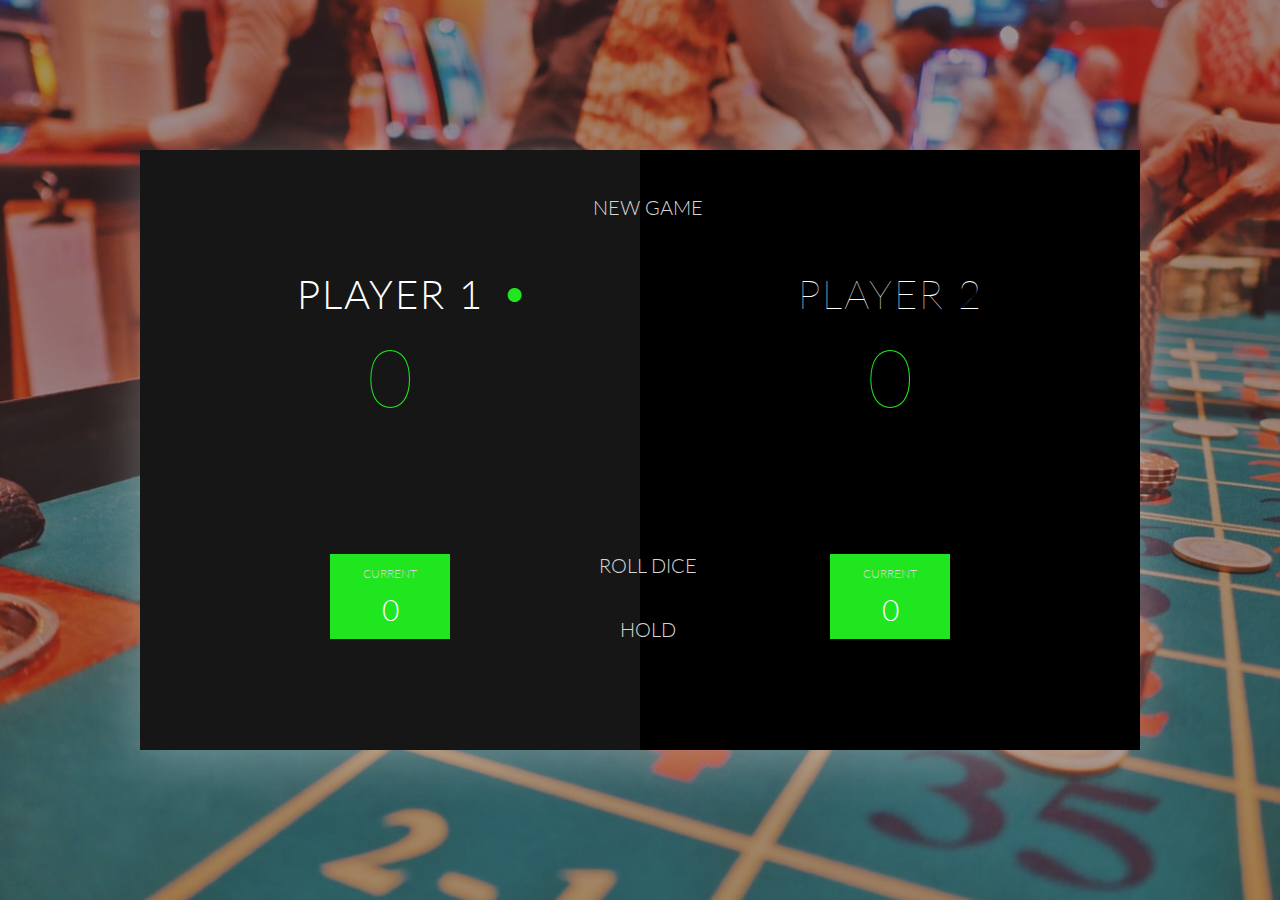
<file: index.html>
<!DOCTYPE html>
<html lang="en">
    <head>
        <meta charset="UTF-8">
        <link href="https://fonts.googleapis.com/css?family=Lato:100,300,600" rel="stylesheet" type="text/css">
        <link href="http://code.ionicframework.com/ionicons/2.0.1/css/ionicons.min.css" rel="stylesheet" type="text/css">
        <link rel="stylesheet" href="style.css">
        <link rel="shortcut icon" href="img/favicon.png" type="image/x-icon">
        <title>Pig Game</title>
    </head>
    <body>
        <div class="wrapper clearfix">
            <div class="player-0-panel active">
                <div class="player-name" id="name-0">Player 1</div>
                <div class="player-score" id="score-0">43</div>
                <div class="player-current-box">
                    <div class="player-current-label">Current</div>
                    <div class="player-current-score" id="current-0">11</div>
                </div>
            </div>
            <div class="player-1-panel">
                <div class="player-name" id="name-1">Player 2</div>
                <div class="player-score" id="score-1">72</div>
                <div class="player-current-box">
                    <div class="player-current-label">Current</div>
                    <div class="player-current-score" id="current-1">0</div>
                </div>
            </div>
            <button class="btn-new"><i class="ion-ios-plus-outline"></i>New game</button>
            <button class="btn-roll"><i class="ion-ios-loop"></i>Roll dice</button>
            <button class="btn-hold"><i class="ion-ios-download-outline"></i>Hold</button>
            <img src="dice-5.png" alt="Dice" class="dice">
        </div>
        <script src="script.js"></script>
    </body>
</html>
</file>
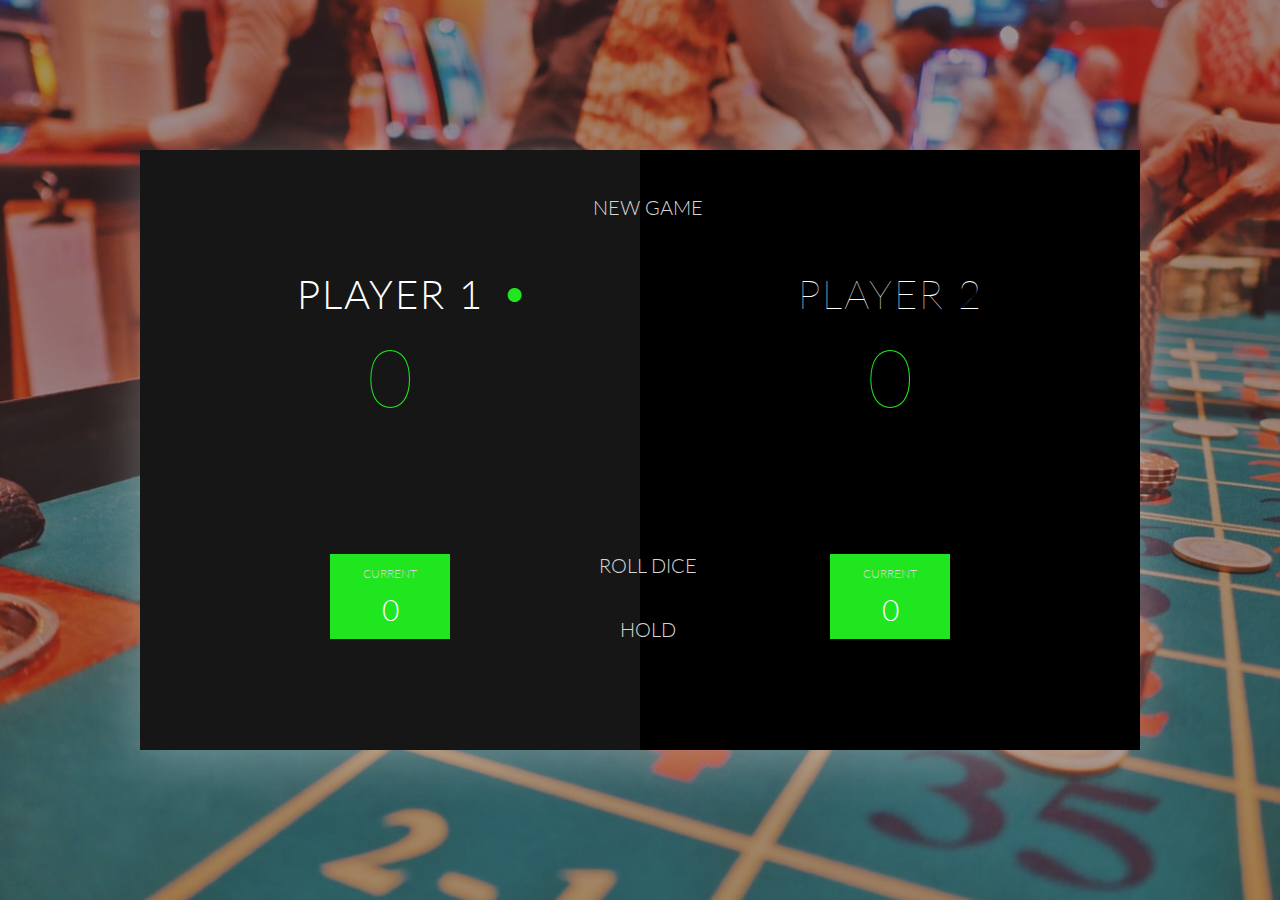
<file: section 4.html>
<!DOCTYPE html>
<html lang="en">
    <head>
        <meta charset="UTF-8">
        <link href="https://fonts.googleapis.com/css?family=Lato:100,300,600" rel="stylesheet" type="text/css">
        <link href="http://code.ionicframework.com/ionicons/2.0.1/css/ionicons.min.css" rel="stylesheet" type="text/css">
        <link type="text/css" rel="stylesheet" href="section%204.css">
        
        <title>Pig Game</title>
    </head>

    <body>
        <div class="wrapper clearfix">
            <div class="player-0-panel active">
                <div class="player-name" id="name-0">Player 1</div>
                <div class="player-score" id="score-0">43</div>
                <div class="player-current-box">
                    <div class="player-current-label">Current</div>
                    <div class="player-current-score" id="current-0">11</div>
                </div>
            </div>
            
            <div class="player-1-panel">
                <div class="player-name" id="name-1">Player 2</div>
                <div class="player-score" id="score-1">72</div>
                <div class="player-current-box">
                    <div class="player-current-label">Current</div>
                    <div class="player-current-score" id="current-1">0</div>
                </div>
            </div>
            
            <button class="btn-new"><i class="ion-ios-plus-outline"></i>New game</button>
            <button class="btn-roll"><i class="ion-ios-loop"></i>Roll dice</button>
            <button class="btn-hold"><i class="ion-ios-download-outline"></i>Hold</button>
            
            <img src="dice-5.png" alt="Dice" class="dice">
        </div>
        
        <script src="section%204.js"></script>
        
    </body>
</html>
</file>
<file: style.css>
* {
    margin: 0;
    padding: 0; 
    box-sizing: border-box;
    
}

.clearfix::after {
    content: "";
    display: table;
    clear: both;
}

body {
    background-image: linear-gradient(rgba(62, 20, 20, 0.4), rgba(62, 20, 20, 0.4)), url(img/casino.jpg);
    background-size: cover;
    background-position: center;
    font-family: Lato;
    font-weight: 300;
    position: relative;
    height: 100vh;
    color: rgb(255, 255, 255);
}

.wrapper {
    width: 1000px;
    position: absolute;
    top: 50%;
    left: 50%;
    transform: translate(-50%, -50%);
    background-color: rgb(0, 0, 0);
    box-shadow: 0px 10px 50px rgba(255, 255, 255, 0.3);
    overflow: hidden;
}

.player-0-panel,
.player-1-panel {
    width: 50%;
    float: left;
    height: 600px;
    padding: 100px;
}



/**********************************************
*** PLAYERS
**********************************************/

.player-name {
    font-size: 40px;
    text-align: center;
    text-transform: uppercase;
    letter-spacing: 2px;
    font-weight: 100;
    margin-top: 20px;
    margin-bottom: 10px;
    position: relative;
}

.player-score {
    text-align: center;
    font-size: 80px;
    font-weight: 100;
    color: #1FE61F;
    margin-bottom: 130px;
}

.active { background-color: #161616; }
.active .player-name { font-weight: 300; }

.active .player-name::after {
    content: "\2022";
    font-size: 47px;
    position: absolute;
    color: #1FE61F;
    top: -7px;
    right: 10px;
    
}

.player-current-box {
    background-color: #1FE61F;
    color: rgb(0, 0, 0);
    width: 40%;
    margin: 0 auto;
    padding: 12px;
    text-align: center;
}

.player-current-label {
    text-transform: uppercase;
    margin-bottom: 10px;
    font-size: 12px;
    color: rgb(214, 214, 214);
}

.player-current-score {
    font-size: 30px;
    color: #ffff;
}

button {
    position: absolute;
    width: 200px;
    left: 50%;
    transform: translateX(-50%);
    color: rgb(214, 214, 214);
    background: none;
    border: none;
    font-family: Lato;
    font-size: 20px;
    text-transform: uppercase;
    cursor: pointer;
    font-weight: 300;
    transition: background-color 0.3s, color 0.3s;
}

button:hover { font-weight: 600; }
button:hover i { margin-right: 20px; }

button:focus {
    outline: none;
}

i {
    color: #1FE61F;
    display: inline-block;
    margin-right: 15px;
    font-size: 32px;
    line-height: 1;
    vertical-align: text-top;
    margin-top: -4px;
    transition: margin 0.3s;
}

.btn-new { top: 45px;}
.btn-roll { top: 403px;}
.btn-hold { top: 467px;}

.dice {
    position: absolute;
    left: 50%;
    top: 178px;
    transform: translateX(-50%);
    height: 100px;
    box-shadow: 0px 10px 60px rgba(0, 0, 0, 0.10);
}

.winner { background-color: #000000; }
.winner .player-name { font-weight: 300; color: #1FE61F; }
</file>
